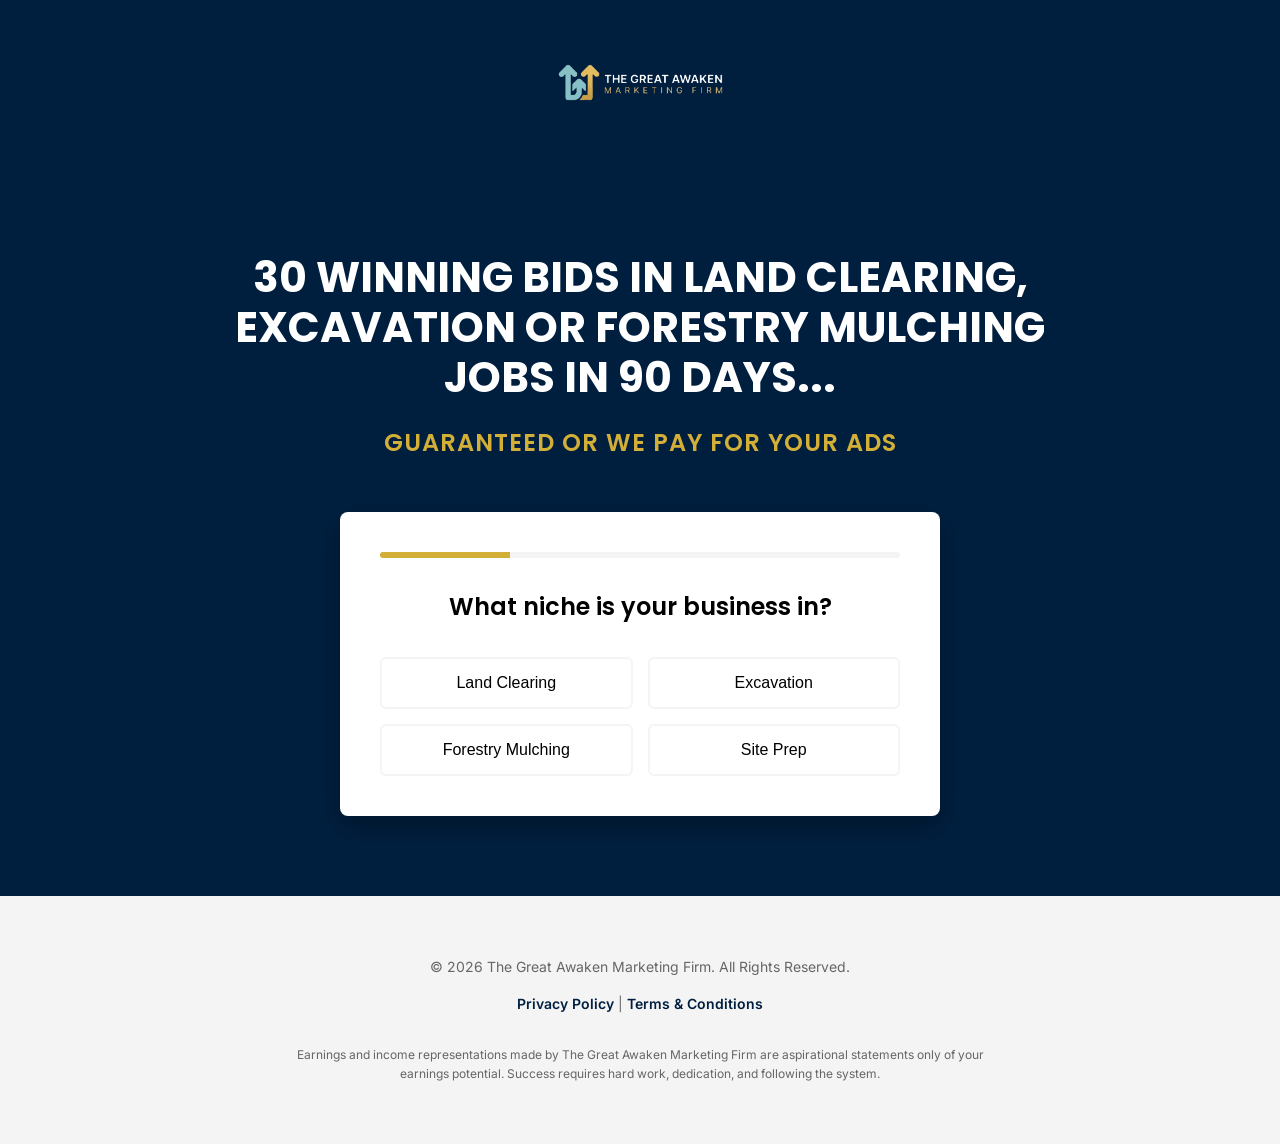
<file: index.html>
<!DOCTYPE html>
<html lang="en">
<head>
    <meta charset="UTF-8">
    <meta name="viewport" content="width=device-width, initial-scale=1.0">
    <title>30 Winning Bids in 90 Days | The Great Awaken Marketing Firm</title>
    <link rel="stylesheet" href="style.css">
    <link href="https://fonts.googleapis.com/css2?family=Inter:wght@300;400;500;700&family=Poppins:wght@400;600;700&display=swap" rel="stylesheet">
</head>
<body>
    <header class="logo-header">
        <div class="container">
            <img src="LogoV2.png" alt="The Great Awaken Marketing Firm" class="main-logo">
        </div>
    </header>

    <main>
        <section class="hero">
            <div class="container">
                <h1>30 WINNING BIDS IN LAND CLEARING, EXCAVATION OR FORESTRY MULCHING JOBS IN 90 DAYS...</h1>
                <p class="guarantee">GUARANTEED OR WE PAY FOR YOUR ADS</p>
                
                <div class="quiz-container">
                    <div class="progress-bar">
                        <div class="progress" id="quiz-progress" style="width: 25%;"></div>
                    </div>
                    <div id="quiz-root">
                        <!-- Quiz content will be injected here by script.js -->
                    </div>
                </div>
            </div>
        </section>
    </main>

    <footer class="footer">
        <div class="container">
            <p>&copy; 2026 The Great Awaken Marketing Firm. All Rights Reserved.</p>
            <div class="footer-links">
                <a href="privacy-policy.html">Privacy Policy</a> | <a href="terms-of-service.html">Terms & Conditions</a>
            </div>
            <div class="disclaimers">
                <p>Earnings and income representations made by The Great Awaken Marketing Firm are aspirational statements only of your earnings potential. Success requires hard work, dedication, and following the system.</p>
            </div>
        </div>
    </footer>

    <script src="script.js"></script>
</body>
</html>
</file>
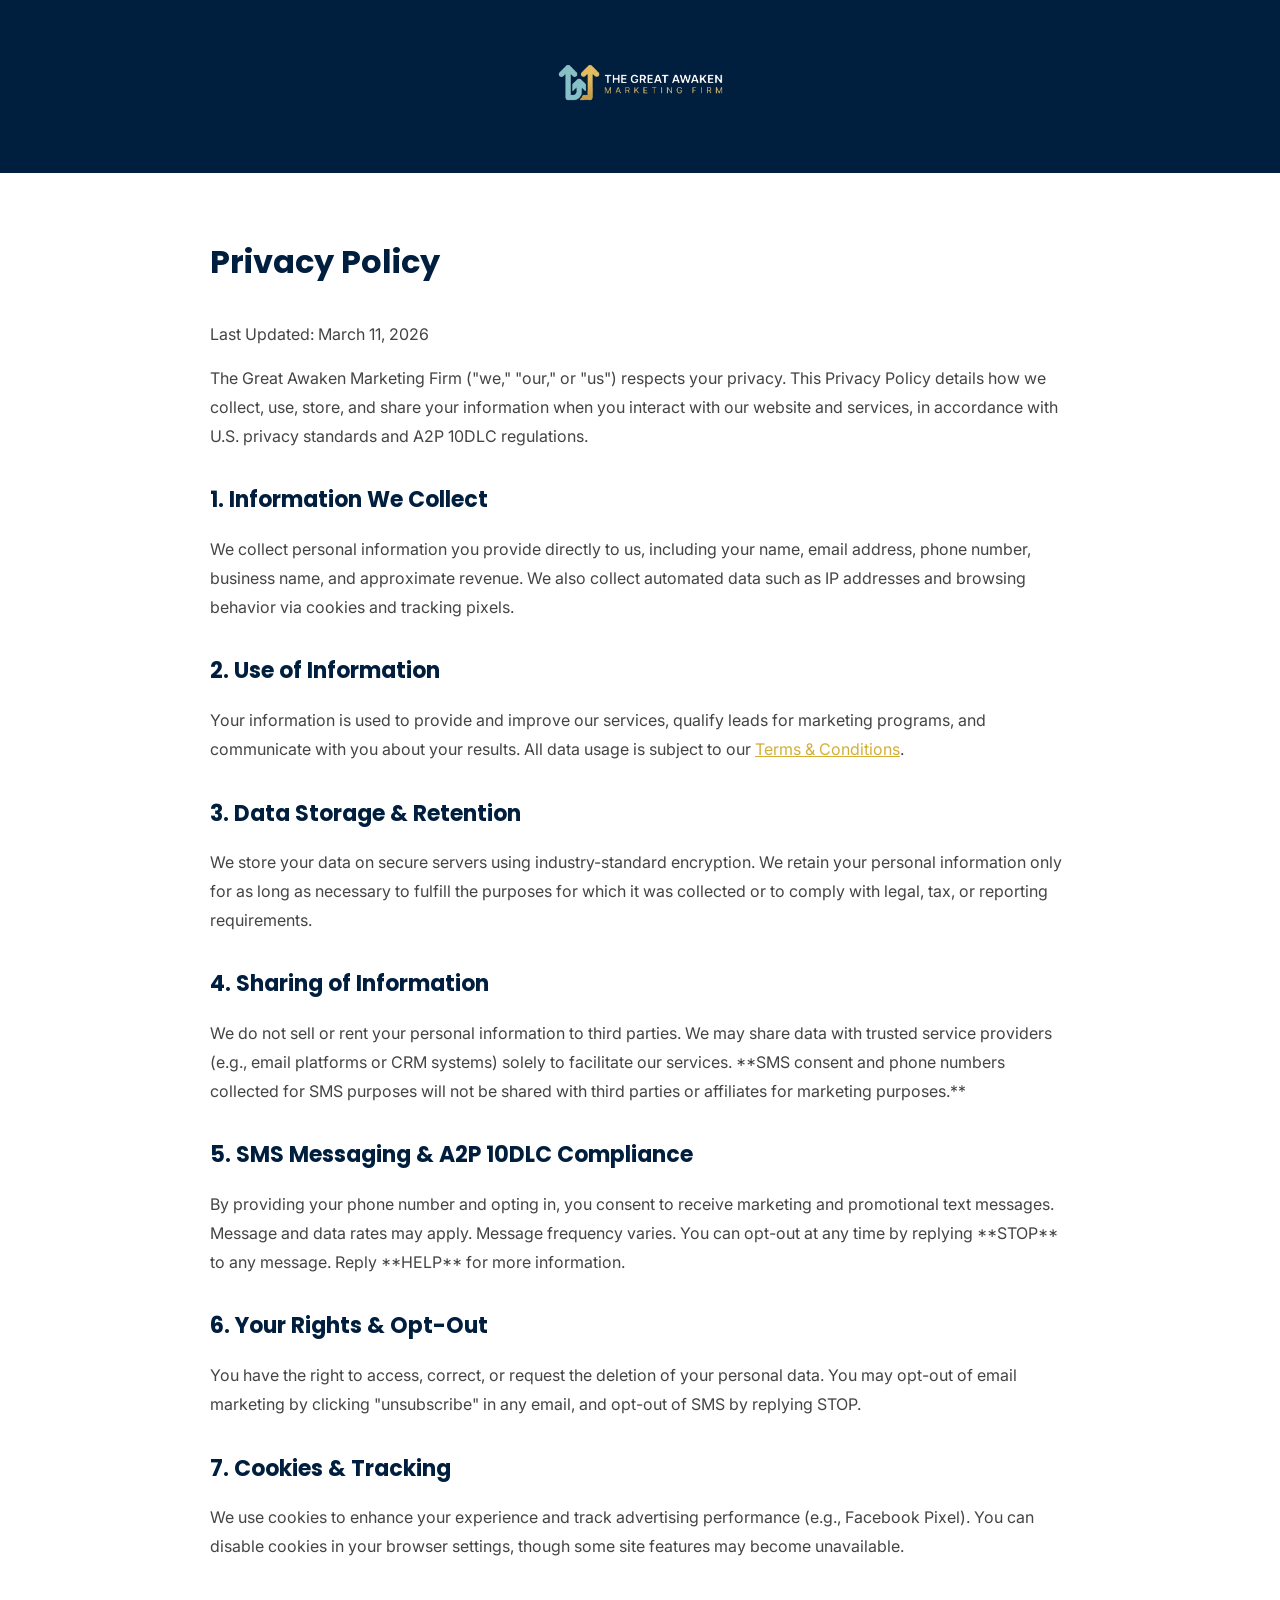
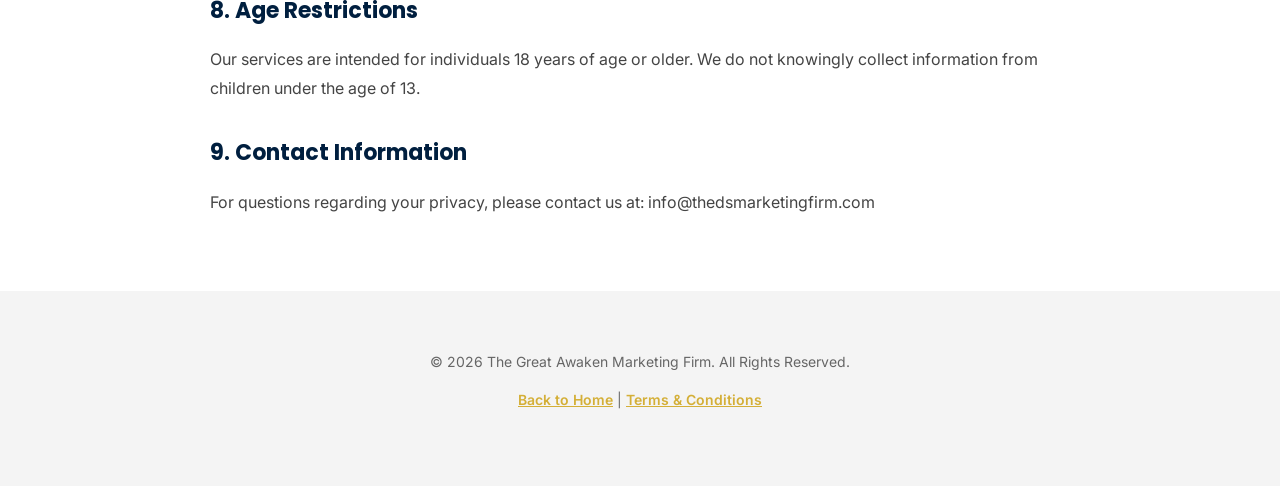
<file: privacy-policy.html>
<!DOCTYPE html>
<html lang="en">
<head>
    <meta charset="UTF-8">
    <meta name="viewport" content="width=device-width, initial-scale=1.0">
    <title>Privacy Policy | The Great Awaken Marketing Firm</title>
    <link rel="stylesheet" href="style.css">
    <link href="https://fonts.googleapis.com/css2?family=Inter:wght@300;400;500;700&family=Poppins:wght@400;600;700&display=swap" rel="stylesheet">
    <style>
        .policy-content { padding: 60px 0; line-height: 1.8; }
        .policy-content h1 { color: var(--navy); margin-bottom: 30px; font-family: var(--font-primary); }
        .policy-content h2 { color: var(--navy); margin-top: 30px; margin-bottom: 15px; font-family: var(--font-primary); font-size: 22px; }
        .policy-content p { margin-bottom: 15px; color: #444; }
        .policy-content ul { margin-bottom: 15px; padding-left: 20px; color: #444; }
        .policy-content li { margin-bottom: 8px; }
    </style>
</head>
<body>
    <header class="logo-header">
        <div class="container">
            <img src="LogoV2.png" alt="The Great Awaken Marketing Firm" class="main-logo">
        </div>
    </header>

    <main class="policy-content">
        <div class="container">
            <h1>Privacy Policy</h1>
            <p>Last Updated: March 11, 2026</p>

            <p>The Great Awaken Marketing Firm ("we," "our," or "us") respects your privacy. This Privacy Policy details how we collect, use, store, and share your information when you interact with our website and services, in accordance with U.S. privacy standards and A2P 10DLC regulations.</p>

            <h2>1. Information We Collect</h2>
            <p>We collect personal information you provide directly to us, including your name, email address, phone number, business name, and approximate revenue. We also collect automated data such as IP addresses and browsing behavior via cookies and tracking pixels.</p>

            <h2>2. Use of Information</h2>
            <p>Your information is used to provide and improve our services, qualify leads for marketing programs, and communicate with you about your results. All data usage is subject to our <a href="terms-of-service.html" style="color: var(--gold); text-decoration: underline;">Terms & Conditions</a>.</p>

            <h2>3. Data Storage & Retention</h2>
            <p>We store your data on secure servers using industry-standard encryption. We retain your personal information only for as long as necessary to fulfill the purposes for which it was collected or to comply with legal, tax, or reporting requirements.</p>

            <h2>4. Sharing of Information</h2>
            <p>We do not sell or rent your personal information to third parties. We may share data with trusted service providers (e.g., email platforms or CRM systems) solely to facilitate our services. **SMS consent and phone numbers collected for SMS purposes will not be shared with third parties or affiliates for marketing purposes.**</p>

            <h2>5. SMS Messaging & A2P 10DLC Compliance</h2>
            <p>By providing your phone number and opting in, you consent to receive marketing and promotional text messages. Message and data rates may apply. Message frequency varies. You can opt-out at any time by replying **STOP** to any message. Reply **HELP** for more information.</p>

            <h2>6. Your Rights & Opt-Out</h2>
            <p>You have the right to access, correct, or request the deletion of your personal data. You may opt-out of email marketing by clicking "unsubscribe" in any email, and opt-out of SMS by replying STOP.</p>

            <h2>7. Cookies & Tracking</h2>
            <p>We use cookies to enhance your experience and track advertising performance (e.g., Facebook Pixel). You can disable cookies in your browser settings, though some site features may become unavailable.</p>

            <h2>8. Age Restrictions</h2>
            <p>Our services are intended for individuals 18 years of age or older. We do not knowingly collect information from children under the age of 13.</p>

            <h2>9. Contact Information</h2>
            <p>For questions regarding your privacy, please contact us at: info@thedsmarketingfirm.com</p>
        </div>
    </main>

    <footer class="footer">
        <div class="container">
            <p>&copy; 2026 The Great Awaken Marketing Firm. All Rights Reserved.</p>
            <div class="footer-links">
                <a href="index.html" style="color: var(--gold); text-decoration: underline;">Back to Home</a> | <a href="terms-of-service.html" style="color: var(--gold); text-decoration: underline;">Terms & Conditions</a>
            </div>
        </div>
    </footer>
</body>
</html>
</file>
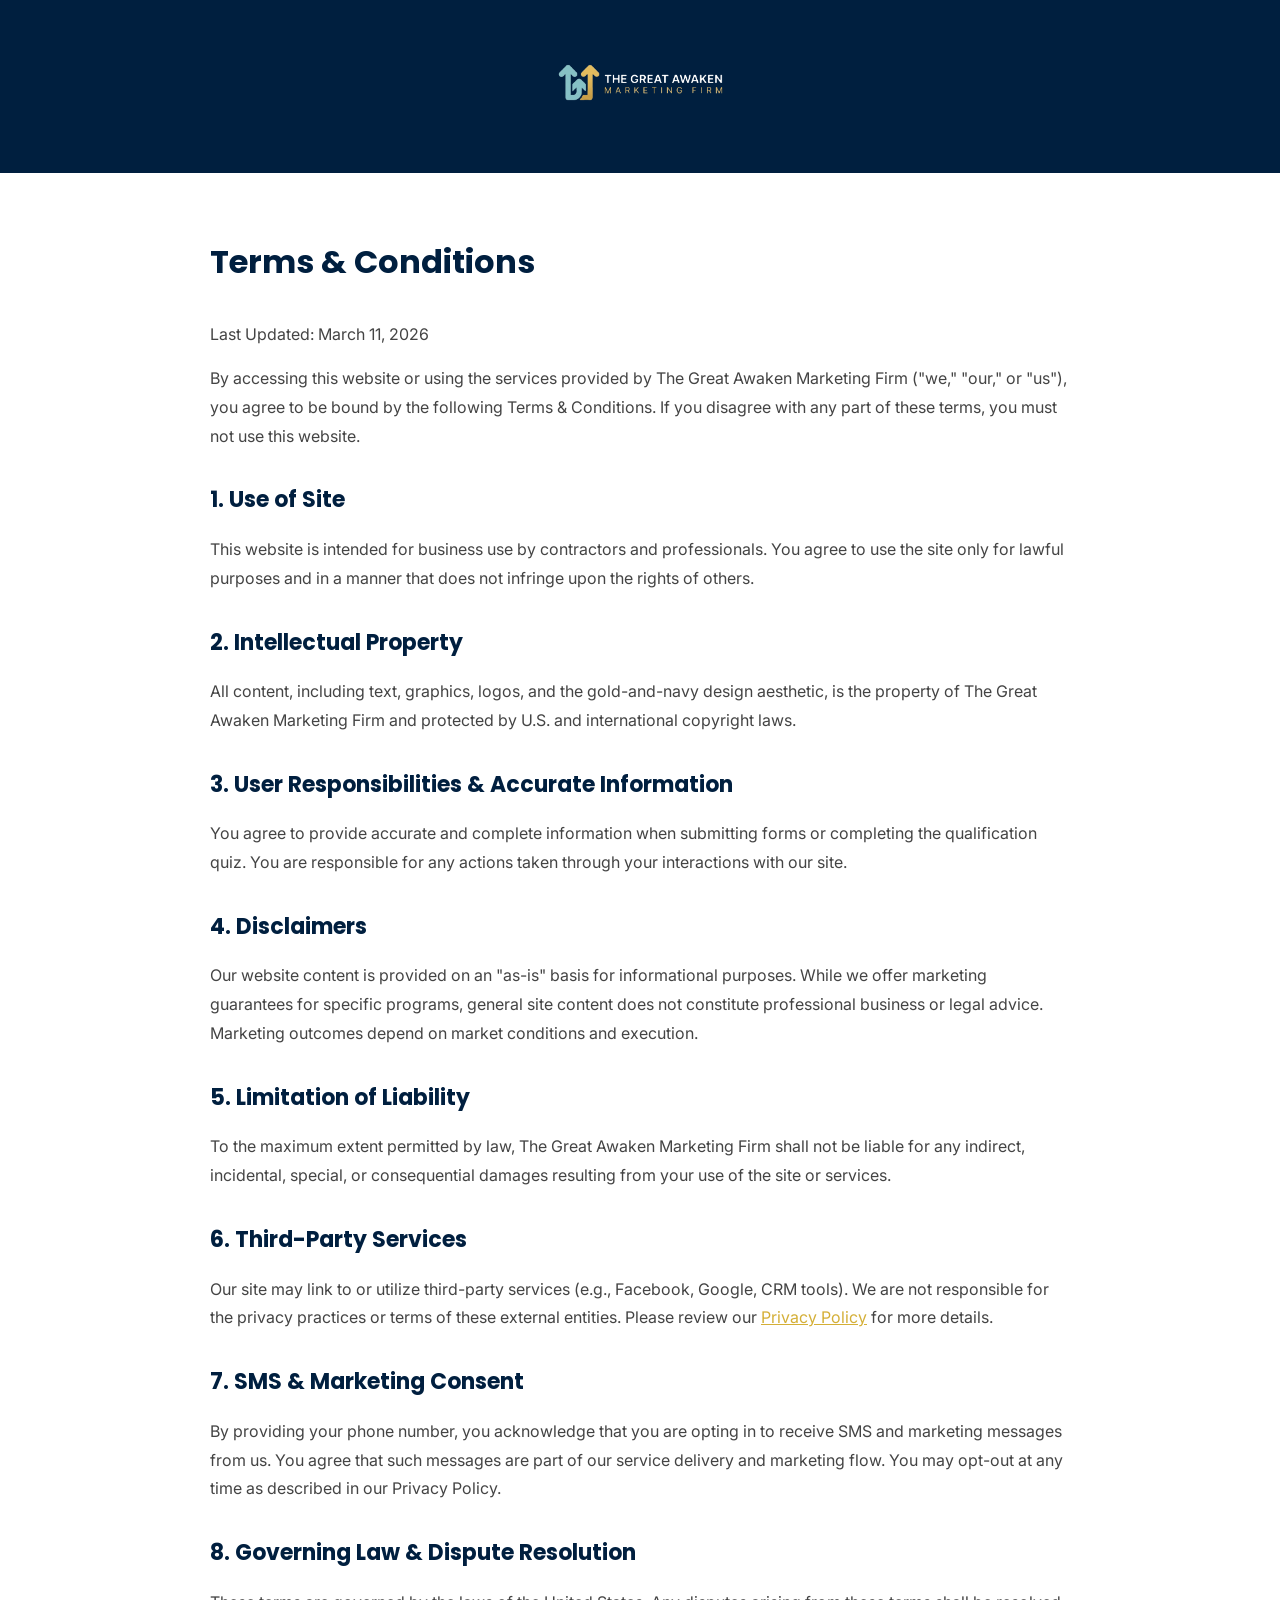
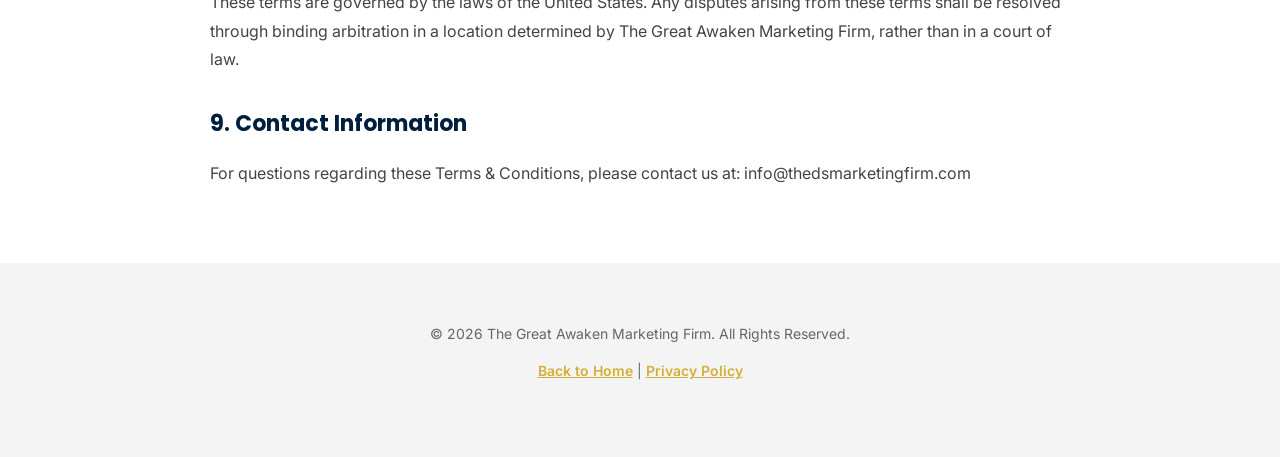
<file: terms-of-service.html>
<!DOCTYPE html>
<html lang="en">
<head>
    <meta charset="UTF-8">
    <meta name="viewport" content="width=device-width, initial-scale=1.0">
    <title>Terms & Conditions | The Great Awaken Marketing Firm</title>
    <link rel="stylesheet" href="style.css">
    <link href="https://fonts.googleapis.com/css2?family=Inter:wght@300;400;500;700&family=Poppins:wght@400;600;700&display=swap" rel="stylesheet">
    <style>
        .policy-content { padding: 60px 0; line-height: 1.8; }
        .policy-content h1 { color: var(--navy); margin-bottom: 30px; font-family: var(--font-primary); }
        .policy-content h2 { color: var(--navy); margin-top: 30px; margin-bottom: 15px; font-family: var(--font-primary); font-size: 22px; }
        .policy-content p { margin-bottom: 15px; color: #444; }
        .policy-content ul { margin-bottom: 15px; padding-left: 20px; color: #444; }
    </style>
</head>
<body>
    <header class="logo-header">
        <div class="container">
            <img src="LogoV2.png" alt="The Great Awaken Marketing Firm" class="main-logo">
        </div>
    </header>

    <main class="policy-content">
        <div class="container">
            <h1>Terms & Conditions</h1>
            <p>Last Updated: March 11, 2026</p>

            <p>By accessing this website or using the services provided by The Great Awaken Marketing Firm ("we," "our," or "us"), you agree to be bound by the following Terms & Conditions. If you disagree with any part of these terms, you must not use this website.</p>

            <h2>1. Use of Site</h2>
            <p>This website is intended for business use by contractors and professionals. You agree to use the site only for lawful purposes and in a manner that does not infringe upon the rights of others.</p>

            <h2>2. Intellectual Property</h2>
            <p>All content, including text, graphics, logos, and the gold-and-navy design aesthetic, is the property of The Great Awaken Marketing Firm and protected by U.S. and international copyright laws.</p>

            <h2>3. User Responsibilities & Accurate Information</h2>
            <p>You agree to provide accurate and complete information when submitting forms or completing the qualification quiz. You are responsible for any actions taken through your interactions with our site.</p>

            <h2>4. Disclaimers</h2>
            <p>Our website content is provided on an "as-is" basis for informational purposes. While we offer marketing guarantees for specific programs, general site content does not constitute professional business or legal advice. Marketing outcomes depend on market conditions and execution.</p>

            <h2>5. Limitation of Liability</h2>
            <p>To the maximum extent permitted by law, The Great Awaken Marketing Firm shall not be liable for any indirect, incidental, special, or consequential damages resulting from your use of the site or services.</p>

            <h2>6. Third-Party Services</h2>
            <p>Our site may link to or utilize third-party services (e.g., Facebook, Google, CRM tools). We are not responsible for the privacy practices or terms of these external entities. Please review our <a href="privacy-policy.html" style="color: var(--gold); text-decoration: underline;">Privacy Policy</a> for more details.</p>

            <h2>7. SMS & Marketing Consent</h2>
            <p>By providing your phone number, you acknowledge that you are opting in to receive SMS and marketing messages from us. You agree that such messages are part of our service delivery and marketing flow. You may opt-out at any time as described in our Privacy Policy.</p>

            <h2>8. Governing Law & Dispute Resolution</h2>
            <p>These terms are governed by the laws of the United States. Any disputes arising from these terms shall be resolved through binding arbitration in a location determined by The Great Awaken Marketing Firm, rather than in a court of law.</p>

            <h2>9. Contact Information</h2>
            <p>For questions regarding these Terms & Conditions, please contact us at: info@thedsmarketingfirm.com</p>
        </div>
    </main>

    <footer class="footer">
        <div class="container">
            <p>&copy; 2026 The Great Awaken Marketing Firm. All Rights Reserved.</p>
            <div class="footer-links">
                <a href="index.html" style="color: var(--gold); text-decoration: underline;">Back to Home</a> | <a href="privacy-policy.html" style="color: var(--gold); text-decoration: underline;">Privacy Policy</a>
            </div>
        </div>
    </footer>
</body>
</html>
</file>
<file: style.css>
:root {
    --gold: #d4af37;
    --navy: #001f3f;
    --white: #ffffff;
    --black: #000000;
    --grey: #f4f4f4;
    --red: #e93d3d;
    --container-width: 900px;
    --font-primary: 'Poppins', sans-serif;
    --font-secondary: 'Inter', sans-serif;
}

* {
    margin: 0;
    padding: 0;
    box-sizing: border-box;
}

body {
    font-family: var(--font-secondary);
    background-color: var(--white);
    color: var(--black);
    line-height: 1.6;
}

/* Logo Header */
.logo-header {
    background-color: var(--navy);
    padding: 20px 0;
    text-align: center;
}

.main-logo {
    max-width: 200px;
    height: auto;
}

.container {
    max-width: var(--container-width);
    margin: 0 auto;
    padding: 0 20px;
}

/* Header Warning */
.top-warning {
    background-color: var(--red);
    color: var(--white);
    text-align: center;
    padding: 10px 0;
    font-weight: 700;
    font-size: 14px;
    text-transform: uppercase;
}

/* Hero Section */
.hero {
    background-color: var(--navy);
    color: var(--white);
    padding: 80px 0;
    text-align: center;
}

.hero h1 {
    font-family: var(--font-primary);
    font-size: 42px;
    line-height: 1.2;
    margin-bottom: 20px;
    font-weight: 700;
}

.guarantee {
    font-family: var(--font-primary);
    font-size: 24px;
    color: var(--gold);
    font-weight: 600;
    margin-bottom: 50px;
    letter-spacing: 1px;
}

/* Quiz Container */
.quiz-container {
    background: var(--white);
    color: var(--black);
    padding: 40px;
    border-radius: 8px;
    box-shadow: 0 10px 30px rgba(0,0,0,0.3);
    max-width: 600px;
    margin: 0 auto;
    position: relative;
}

.progress-bar {
    width: 100%;
    height: 6px;
    background: var(--grey);
    border-radius: 10px;
    margin-bottom: 30px;
    overflow: hidden;
}

.progress {
    height: 100%;
    background: var(--gold);
    transition: width 0.4s ease;
}

.quiz-step h2 {
    font-family: var(--font-primary);
    font-size: 24px;
    margin-bottom: 30px;
    font-weight: 600;
}

.options-grid {
    display: grid;
    grid-template-columns: 1fr 1fr;
    gap: 15px;
}

.option-btn {
    padding: 15px;
    border: 2px solid var(--grey);
    background: var(--white);
    border-radius: 6px;
    font-size: 16px;
    font-weight: 500;
    cursor: pointer;
    transition: all 0.3s ease;
}

.option-btn:hover {
    border-color: var(--gold);
    background: var(--grey);
}

.option-btn.selected {
    border-color: var(--gold);
    background: var(--gold);
    color: var(--white);
}

/* Form Styles */
.form-group {
    margin-bottom: 20px;
    text-align: left;
}

.form-group label {
    display: block;
    margin-bottom: 8px;
    font-weight: 600;
}

.form-group input {
    width: 100%;
    padding: 12px;
    border: 1px solid var(--grey);
    border-radius: 4px;
    font-size: 16px;
}

.submit-btn {
    width: 100%;
    padding: 15px;
    background: var(--gold);
    color: var(--white);
    border: none;
    border-radius: 6px;
    font-size: 18px;
    font-weight: 700;
    cursor: pointer;
    text-transform: uppercase;
}

/* SMS Consent Styles */
.sms-consent {
    margin-top: 10px;
    margin-bottom: 25px;
}

.sms-consent .checkbox-container {
    display: flex;
    align-items: flex-start;
    cursor: pointer;
    font-weight: 400;
    gap: 10px;
}

.sms-consent input[type="checkbox"] {
    width: 18px;
    height: 18px;
    margin-top: 4px;
    cursor: pointer;
    accent-color: var(--gold);
}

.checkbox-text {
    font-size: 12px;
    color: #666;
    line-height: 1.4;
    text-align: left;
}

/* Footer Links */
.footer-links {
    margin: 15px 0;
}

.footer-links a {
    color: var(--navy);
    text-decoration: none;
    font-weight: 600;
}

.footer-links a:hover {
    color: var(--gold);
}

/* Footer */
.footer {
    padding: 60px 0;
    background: var(--grey);
    text-align: center;
    font-size: 14px;
    color: #666;
}

.disclaimers {
    margin-top: 30px;
    max-width: 700px;
    margin-left: auto;
    margin-right: auto;
    font-size: 12px;
}

/* Mobile Responsiveness */
@media (max-width: 768px) {
    .hero h1 {
        font-size: 28px;
    }
    
    .guarantee {
        font-size: 18px;
    }
    
    .quiz-container {
        padding: 20px;
    }
    
    .options-grid {
        grid-template-columns: 1fr;
    }
}
</file>
